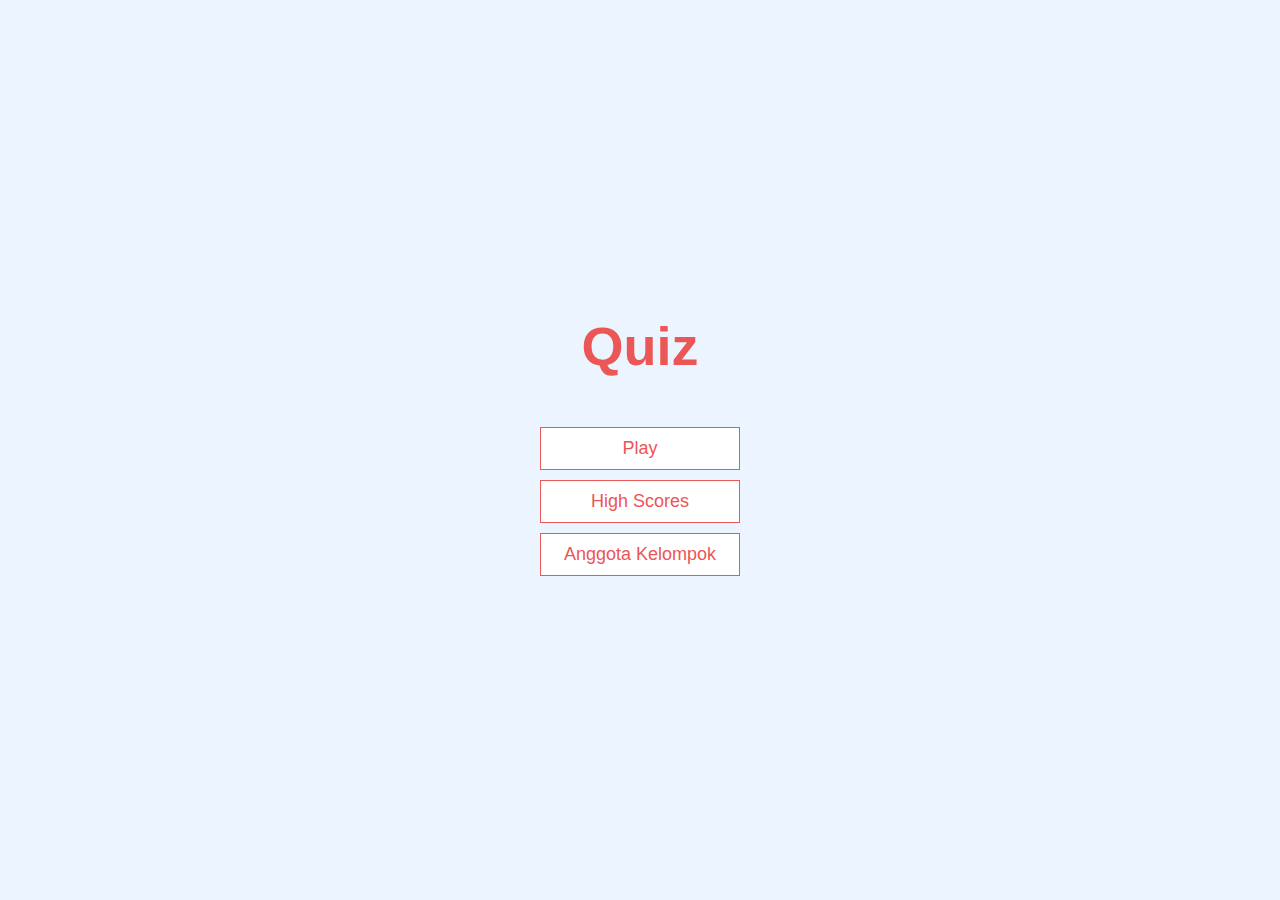
<file: index.html>
<!DOCTYPE html>
<html lang="en">
  <head>
    <meta charset="UTF-8" />
    <meta name="viewport" content="width=device-width, initial-scale=1.0" />
    <meta http-equiv="X-UA-Compatible" content="ie=edge" />
    <title>Quiz</title>
    <link rel="stylesheet" href="app.css" />
  </head>
  <body>
    <div class="container">
      <div id="home" class="flex-center flex-column">
        <h1>Quiz</h1>
        <a class="btn" href="/game.html">Play</a>
        <a class="btn" href="/highscores.html">High Scores</a>
        <a class="btn" href="/kelompok.html">Anggota Kelompok</a>
      </div>
    </div>
  </body>
</html>
</file>
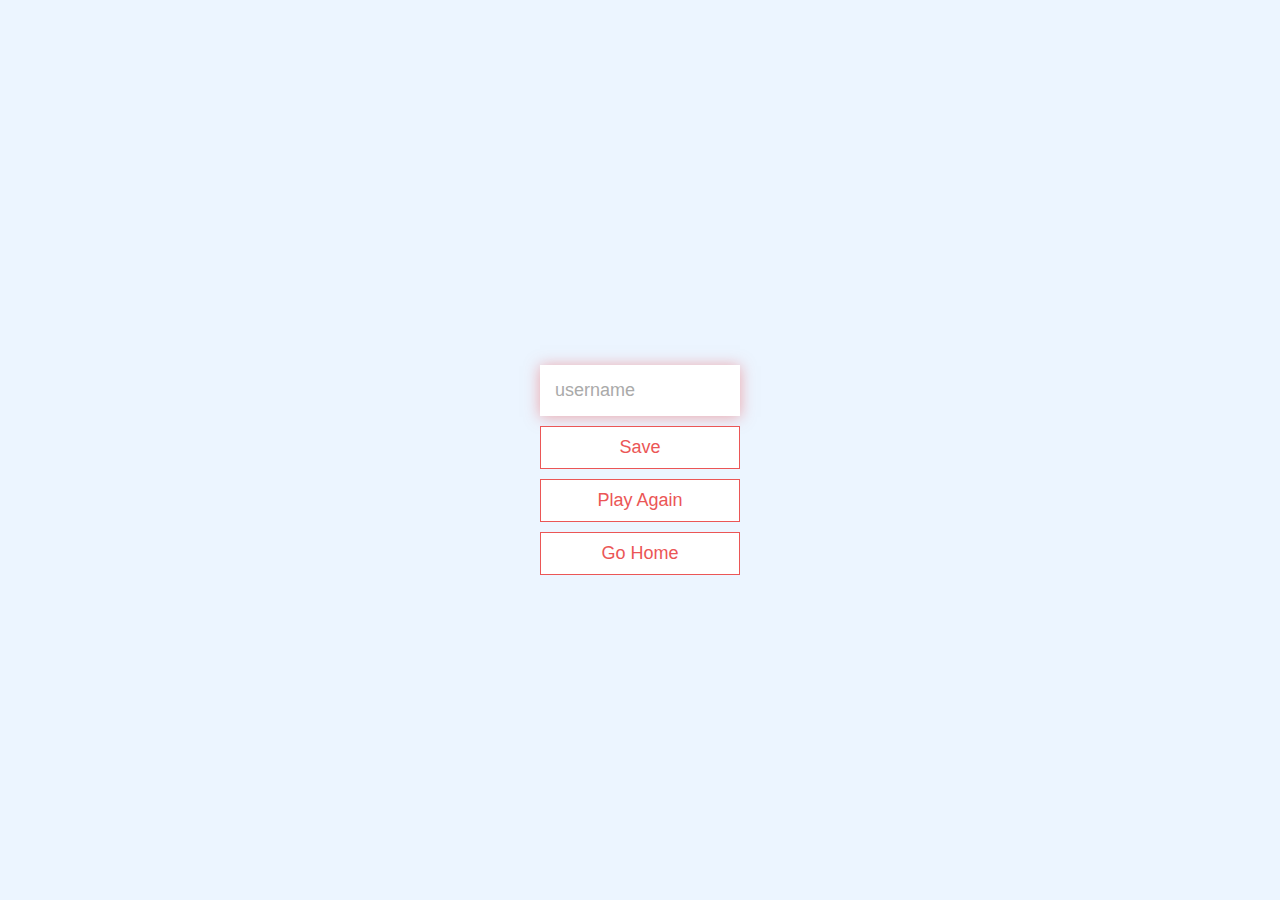
<file: end.html>
<!DOCTYPE html>
<html lang="en">
  <head>
    <meta charset="UTF-8" />
    <meta name="viewport" content="width=device-width, initial-scale=1.0" />
    <meta http-equiv="X-UA-Compatible" content="ie=edge" />
    <title>Congrats!</title>
    <link rel="stylesheet" href="app.css" />
  </head>
  <body>
    <div class="container">
      <div id="end" class="flex-center flex-column">
        <h1 id="finalScore"></h1>
        <form>
          <input
            type="text"
            name="username"
            id="username"
            placeholder="username"
          />
          <button
            type="submit"
            class="btn"
            id="saveScoreBtn"
            onclick="saveHighScore(event)"
            disabled
          >
            Save
          </button>
        </form>
        <a class="btn" href="/game.html">Play Again</a>
        <a class="btn" href="/">Go Home</a>
      </div>
    </div>
    <script src="end.js"></script>
  </body>
</html>
</file>
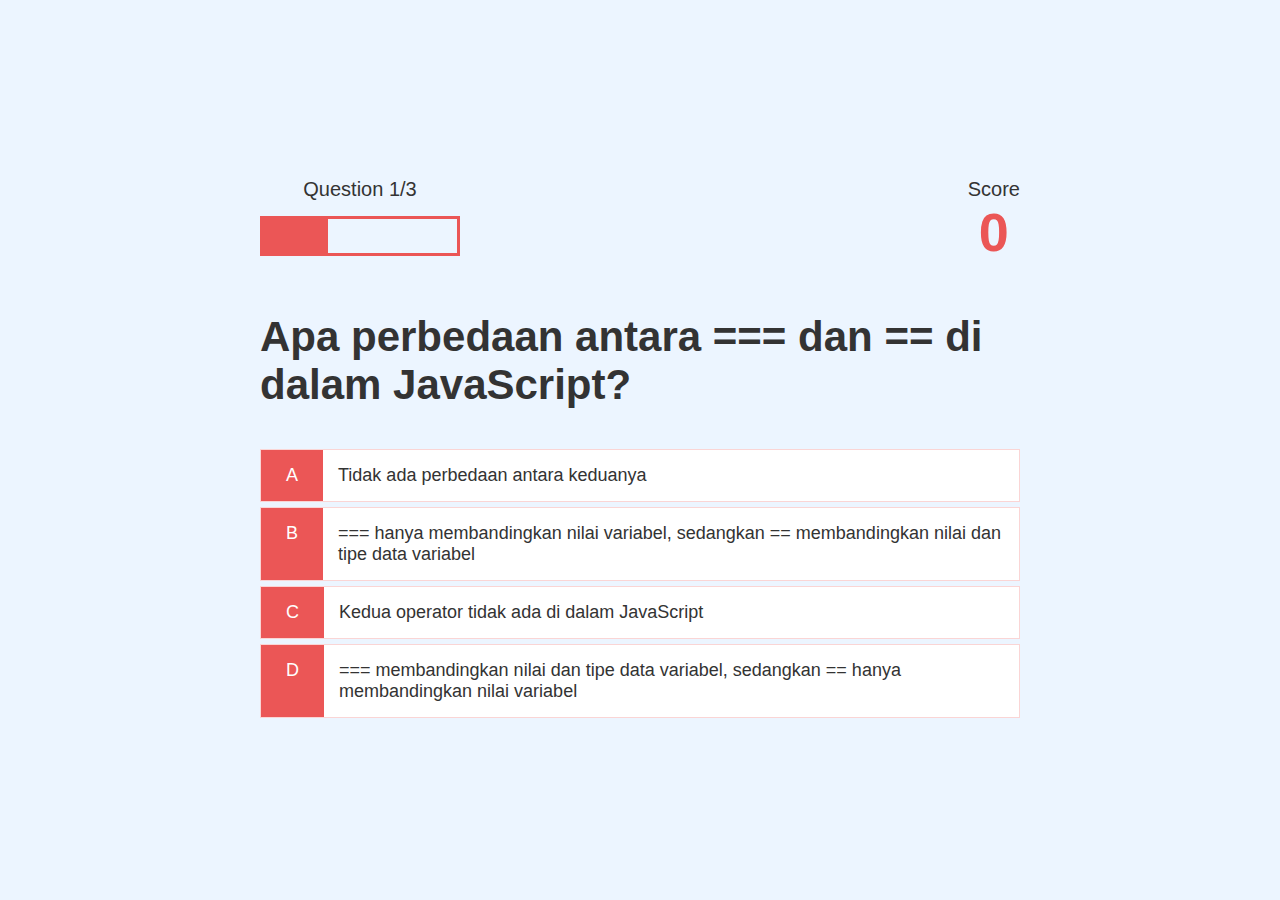
<file: game.html>
<!DOCTYPE html>
<html lang="en">
  <head>
    <meta charset="UTF-8" />
    <meta name="viewport" content="width=device-width, initial-scale=1.0" />
    <meta http-equiv="X-UA-Compatible" content="ie=edge" />
    <title>Quick Quiz - Play</title>
    <link rel="stylesheet" href="app.css" />
    <link rel="stylesheet" href="game.css" />
  </head>
  <body>
    <div class="container">
      <div id="game" class="justify-center flex-column">
        <div id="hud">
          <div id="hud-item">
            <p id="progressText" class="hud-prefix">
              Question
            </p>
            <div id="progressBar">
              <div id="progressBarFull"></div>
            </div>
          </div>
          <div id="hud-item">
            <p class="hud-prefix">
              Score
            </p>
            <h1 class="hud-main-text" id="score">
              0
            </h1>
          </div>
        </div>
        <h2 id="question">What is the answer to this questions?</h2>
        <div class="choice-container">
          <p class="choice-prefix">A</p>
          <p class="choice-text" data-number="1">Choice 1</p>
        </div>
        <div class="choice-container">
          <p class="choice-prefix">B</p>
          <p class="choice-text" data-number="2">Choice 2</p>
        </div>
        <div class="choice-container">
          <p class="choice-prefix">C</p>
          <p class="choice-text" data-number="3">Choice 3</p>
        </div>
        <div class="choice-container">
          <p class="choice-prefix">D</p>
          <p class="choice-text" data-number="4">Choice 4</p>
        </div>
      </div>
    </div>
    <script src="game.js"></script>
  </body>
</html>
</file>
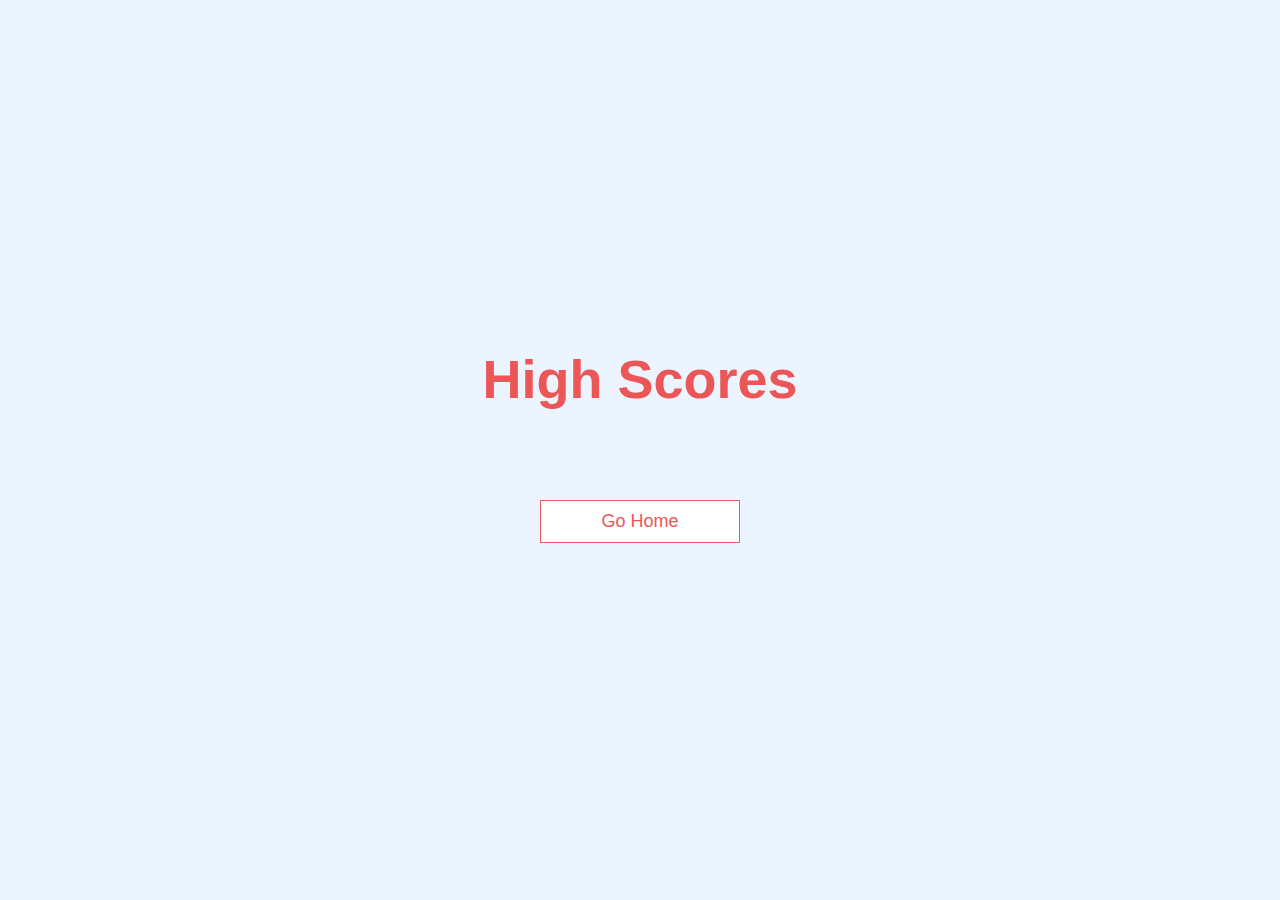
<file: highscores.html>
<!DOCTYPE html>
<html lang="en">
  <head>
    <meta charset="UTF-8" />
    <meta name="viewport" content="width=device-width, initial-scale=1.0" />
    <meta http-equiv="X-UA-Compatible" content="ie=edge" />
    <title>High Scores</title>
    <link rel="stylesheet" href="app.css" />
    <link rel="stylesheet" href="highscores.css" />
  </head>
  <body>
    <div class="container">
      <div id="highScores" class="flex-center flex-column">
        <h1 id="finalScore">High Scores</h1>
        <ul id="highScoresList"></ul>
        <a class="btn" href="/">Go Home</a>
      </div>
    </div>
    <script src="highscores.js"></script>
  </body>
</html>
</file>
<file: app.css>
:root {
    background-color: #ecf5ff;
    font-size: 62.5%;
  }
  
  * {
    box-sizing: border-box;
    font-family: Arial, Helvetica, sans-serif;
    margin: 0;
    padding: 0;
    color: #333;
  }
  
  h1,
  h2,
  h3,
  h4 {
    margin-bottom: 1rem;
  }
  
  h1 {
    font-size: 5.4rem;
    color: #eb5656;
    margin-bottom: 5rem;
  }
  
  h1 > span {
    font-size: 2.4rem;
    font-weight: 500;
  }
  
  h2 {
    font-size: 4.2rem;
    margin-bottom: 4rem;
    font-weight: 700;
  }
  
  h3 {
    font-size: 2.8rem;
    font-weight: 500;
  }
  
  .container {
    width: 100vw;
    height: 100vh;
    display: flex;
    justify-content: center;
    align-items: center;
    max-width: 80rem;
    margin: 0 auto;
    padding: 2rem;
  }
  
  .container > * {
    width: 100%;
  }
  
  .flex-column {
    display: flex;
    flex-direction: column;
  }
  
  .flex-center {
    justify-content: center;
    align-items: center;
  }
  
  .justify-center {
    justify-content: center;
  }
  
  .text-center {
    text-align: center;
  }
  
  .hidden {
    display: none;
  }
  
  .btn {
    font-size: 1.8rem;
    padding: 1rem 0;
    width: 20rem;
    text-align: center;
    border: 0.1rem solid #eb5656;
    margin-bottom: 1rem;
    text-decoration: none;
    color: #eb5656;
    background-color: white;
  }
  
  .btn:hover {
    cursor: pointer;
    box-shadow: 0 0.4rem 1.4rem 0 rgba(235, 86, 86, 0.5);
    transform: translateY(-0.1rem);
    transition: transform 150ms;
  }
  
  .btn[disabled]:hover {
    cursor: not-allowed;
    box-shadow: none;
    transform: none;
  }
  
  form {
    width: 100%;
    display: flex;
    flex-direction: column;
    align-items: center;
  }
  
  input {
    margin-bottom: 1rem;
    width: 20rem;
    padding: 1.5rem;
    font-size: 1.8rem;
    border: none;
    box-shadow: 0 0.1rem 1.4rem 0 rgba(235, 86, 86, 0.5);
  }
  
  input::placeholder {
    color: #aaa;
  }
</file>
<file: game.css>
.choice-container {
    display: flex;
    margin-bottom: 0.5rem;
    width: 100%;
    font-size: 1.8rem;
    border: 0.1rem solid rgba(235, 86, 86, 0.25);
    background-color: white;
  }
  
  .choice-container:hover {
    cursor: pointer;
    box-shadow: 0 0.4rem 1.4rem 0 rgba(235, 86, 86, 0.5);
    transform: translateY(-0.1rem);
    transition: transform 150ms;
  }
  
  .choice-prefix {
    padding: 1.5rem 2.5rem;
    background-color: #eb5656;
    color: white;
  }
  
  .choice-text {
    padding: 1.5rem;
    width: 100%;
  }
  
  .correct {
    background-color: #28a745;
  }
  
  .incorrect {
    background-color: #dc3545;
  }
  
  /* HUD */
  
  #hud {
    display: flex;
    justify-content: space-between;
  }
  
  .hud-prefix {
    text-align: center;
    font-size: 2rem;
  }
  
  .hud-main-text {
    text-align: center;
  }
  
  #progressBar {
    width: 20rem;
    height: 4rem;
    border: 0.3rem solid #eb5656;
    margin-top: 1.5rem;
  }
  
  #progressBarFull {
    height: 3.4rem;
    background-color: #eb5656;
    width: 0%;
  }
</file>
<file: highscores.css>
#highScoresList {
    list-style: none;
    padding-left: 0;
    margin-bottom: 4rem;
  }
  
  .high-score {
    font-size: 2.8rem;
    margin-bottom: 0.5rem;
  }
  
  .high-score:hover {
    transform: scale(1.025);
  }

  .btn {
    font-size: 1.8rem;
    padding: 1rem 0;
    width: 20rem;
    text-align: center;
    border: 0.1rem solid #eb5656;
    margin-bottom: 1rem;
    text-decoration: none;
    color: #eb5656;
    background-color: white;
  }
  
  .btn:hover {
    cursor: pointer;
    box-shadow: 0 0.4rem 1.4rem 0 rgba(235, 86, 86, 0.5);
    transform: translateY(-0.1rem);
    transition: transform 150ms;
  }
  
  .btn[disabled]:hover {
    cursor: not-allowed;
    box-shadow: none;
    transform: none;
  }
</file>
